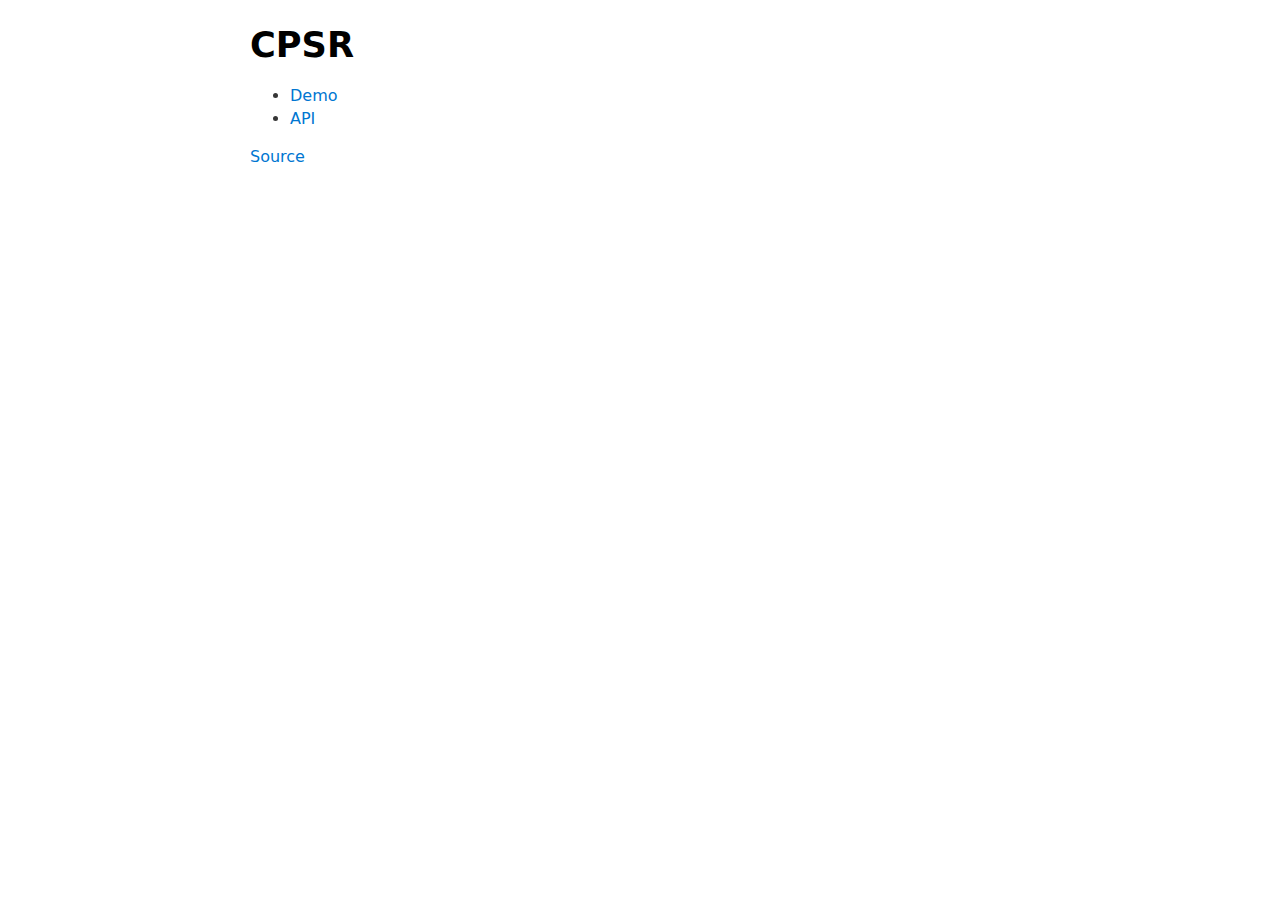
<file: docs/index.html>
<!DOCTYPE html>
<html>
<head>
  <meta charset="utf-8" />
  <meta http-equiv="content-type" content="text/html" />
  <meta name="viewport" content="width=device-width,initial-scale=1, minimum-scale=1, maximum-scale=1, user-scalable=no, viewport-fit=cover" />
  <title>CPSR</title>
  <link href="./asset/style.css" rel="stylesheet" />
</head>
<body>
  <header>
    <h1>CPSR</h1>
  </header>
  <main>
    <ul>
      <li><a href="./demo/index.html">Demo</a></li>
      <li><a href="./api.html">API</a></li>
    </ul>
  </main>
  <footer>
    <p><a href="https://github.com/jlongyam/cpsr">Source</a></p>
  </footer>
</body>
</html>
</file>
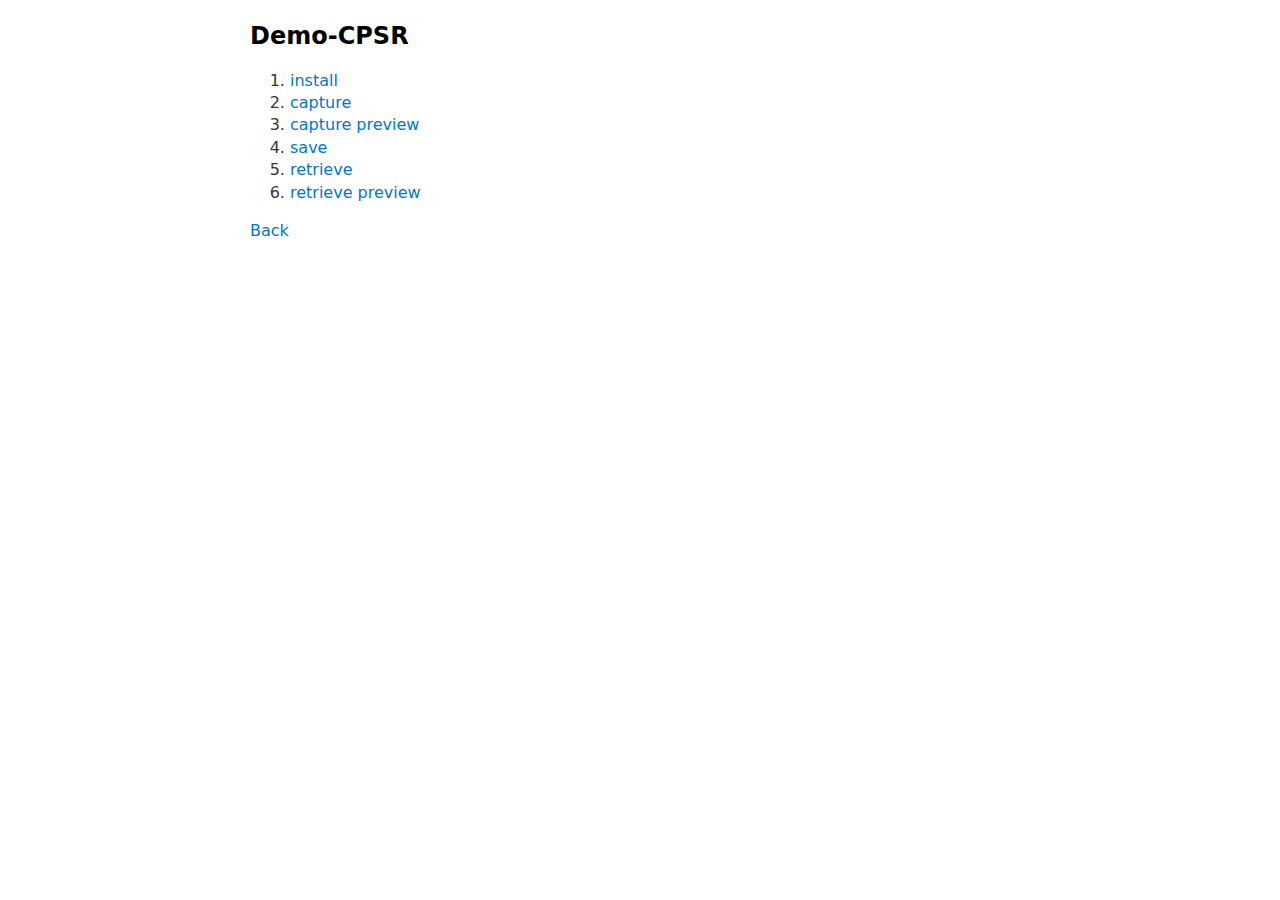
<file: docs/demo/index.html>
<!DOCTYPE html>
<html>
<head>
  <meta charset="utf-8" />
  <meta http-equiv="content-type" content="text/html" />
  <meta name="viewport" content="width=device-width,initial-scale=1, minimum-scale=1, maximum-scale=1, user-scalable=no, viewport-fit=cover" />
  <title>Demo</title>
  <link href="../asset/style.css" rel="stylesheet" />
  <link href="../asset/demo.css" rel="stylesheet" />
</head>
<body>
  <header>
    <h2>Demo-CPSR</h2>
  </header>
  <main>
    <ol>
      <li><a href="./1_install.html">install</a></li>
      <li><a href="./2_capture.html">capture</a></li>
      <li><a href="./3_capture_preview.html">capture preview</a></li>
      <li><a href="./4_save.html">save</a></li>
      <li><a href="./5_retrieve.html">retrieve</a></li>
      <li><a href="./6_retrieve_preview.html">retrieve preview</a></li>
    </ol>
  </main>
  <footer>
     <p><a href="../index.html">Back</a></p>
  </footer>
</body>
</html>
</file>
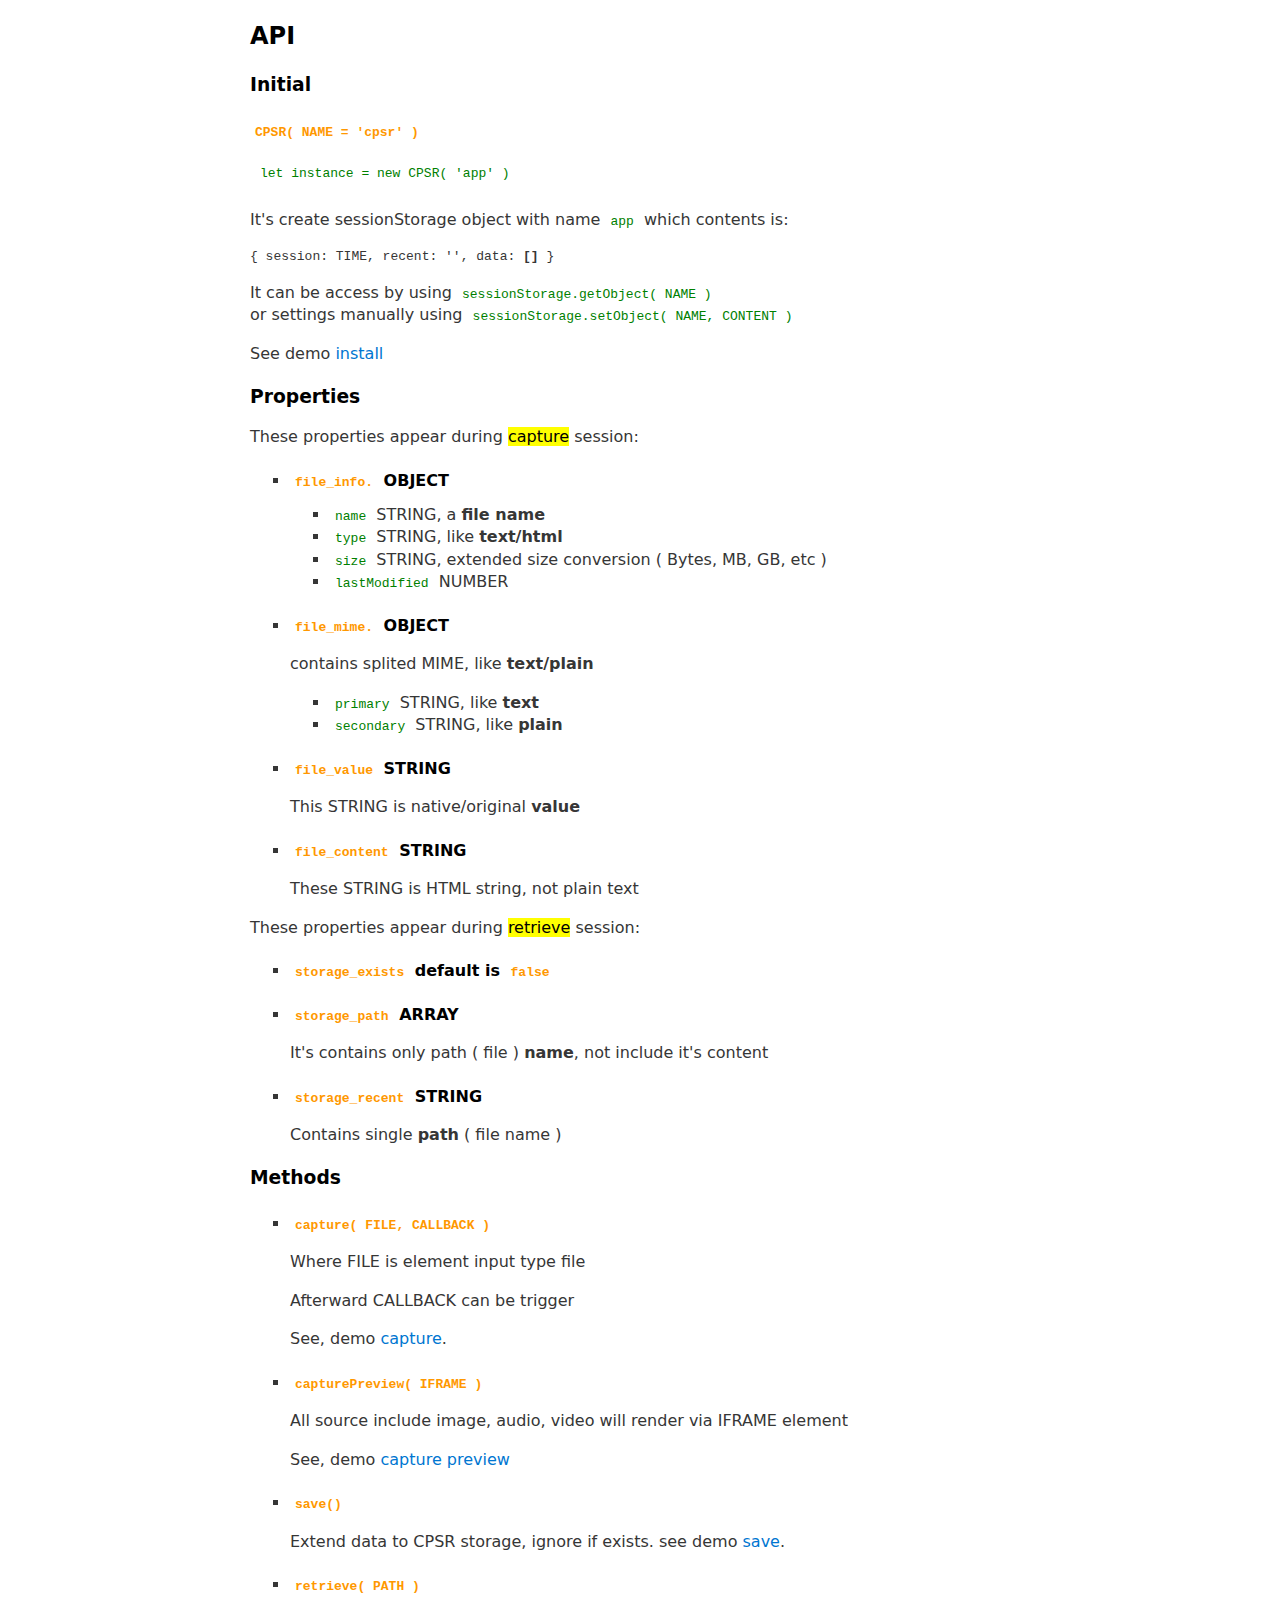
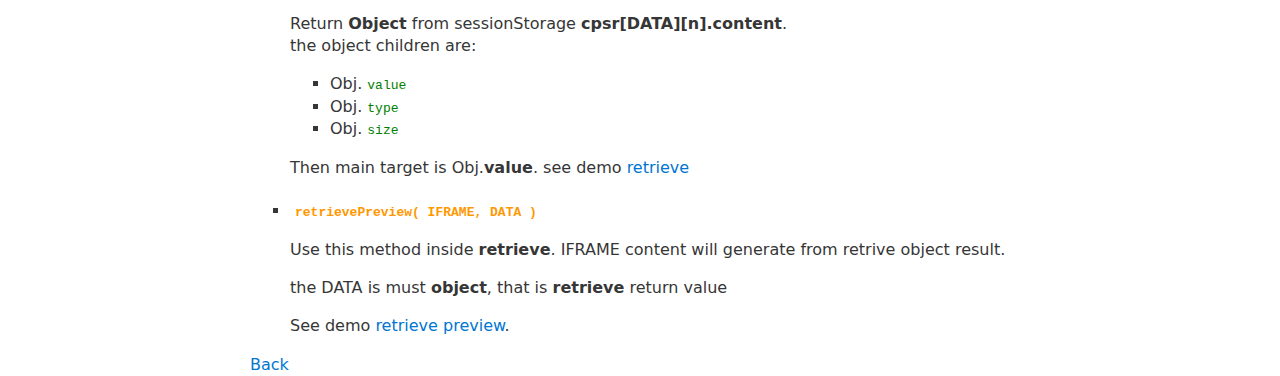
<file: docs/api.html>
<!DOCTYPE html>
<html>
<head>
  <meta charset="utf-8" />
  <meta http-equiv="content-type" content="text/html" />
  <meta name="viewport" content="width=device-width,initial-scale=1, minimum-scale=1, maximum-scale=1, user-scalable=no, viewport-fit=cover" />
  <title>API</title>
  <link href="./asset/style.css" rel="stylesheet" />
  <link href="./asset/api.css" rel="stylesheet" />
</head>
<body>
  <header>
    <h2>API</h2>
  </header>
  <main>
    <section>
      <h3>Initial</h3>
      <h4><code>CPSR( NAME = 'cpsr' )</code></h4>
      <pre><code>let instance = new CPSR( 'app' )</code></pre>
      <p>It's create sessionStorage object with name <code>app</code> which contents is:</p>
      <pre>{ session: TIME, recent: '', data: <b>[]</b> }</pre>
      <p>
        It can be access by using <code>sessionStorage.getObject( NAME )</code><br />
        or settings manually using <code>sessionStorage.setObject( NAME, CONTENT )</code>
      </p>
      <p>See demo <a href="./demo/1_install.html">install</a></p>
    </section>
    <section>
      <h3>Properties</h3>
      <p>These properties appear during <mark>capture</mark> session:</p>
      <ul>
        <li>
          <h4><code>file_info.</code> OBJECT</h4>
          <ul>
            <li><code>name</code> STRING, a <b>file name</b></li>
            <li><code>type</code> STRING, like <b>text/html</b></li>
            <li><code>size</code> STRING, extended size conversion ( Bytes, MB, GB, etc )</li>
            <li><code>lastModified</code> NUMBER</li>
          </ul>
        </li>
        <li>
          <h4><code>file_mime.</code> OBJECT</h4>
          <p>contains splited MIME, like <b>text/plain</b></p>
          <ul>
            <li><code>primary</code> STRING, like <b>text</b></li>
            <li><code>secondary</code> STRING, like <b>plain</b></li>
          </ul>
        </li>
        <li>
          <h4><code>file_value</code> STRING</h4>
          <p>This STRING is native/original <b>value</b></p>
        </li>
        <li>
          <h4><code>file_content</code> STRING</h4>
          <p>These STRING is HTML string, not plain text</p>
        </li>
      </ul>
      <p>These properties appear during <mark>retrieve</mark> session:</p>
      <ul>
        <li><h4><code>storage_exists</code> default is <code>false</code></h4></li>
        <li>
          <h4><code>storage_path</code> ARRAY</h4>
          <p>It's contains only path ( file ) <b>name</b>, not include it's content</p>
        </li>
        <li>
          <h4><code>storage_recent</code> STRING</h4>
          <p>Contains single <b>path</b> ( file name )</p>
        </li>
      </ul>
    </section>
    <section>
      <h3>Methods</h3>
      <ul>
        <li>
          <h4><code>capture( FILE, CALLBACK )</code></h4>
          <p>Where FILE is element input type file</p>
          <p>Afterward CALLBACK can be trigger</p>
          <p>See, demo <a href="./demo/2_capture.html">capture</a>.</p>
        </li>
        <li>
          <h4><code>capturePreview( IFRAME )</code></h4>
          <p>All source include image, audio, video will render via IFRAME element</p>
          <p>See, demo <a href="./demo/3_capture_preview.html">capture preview</a></p>
        </li>
        <li>
          <h4><code>save()</code></h4>
          <p>Extend data to CPSR storage, ignore if exists. see demo <a href="./demo/4_save.html">save</a>.<br /></p>
        </li>
        <li>
          <h4><code>retrieve( PATH )</code></h4>
          <p>
            Return <b>Object</b> from sessionStorage <b>cpsr[DATA][n].content</b>.<br />
            the object children are:
          </p>
          <ul>
            <li>Obj.<code>value</code></li>
            <li>Obj.<code>type</code></li>
            <li>Obj.<code>size</code></li>
          </ul>
          <p>Then main target is Obj.<b>value</b>. see demo <a href="./demo/5_retrieve.html">retrieve</a></p>
        </li>
        <li>
          <h4><code>retrievePreview( IFRAME, DATA )</code></h4>
          <p>Use this method inside <b>retrieve</b>. IFRAME content will generate from retrive object result.</p>
          <p>the DATA is must <b>object</b>, that is <b>retrieve</b> return value</p>
          <p>See demo <a href="./demo/6_retrieve_preview.html">retrieve preview</a>.</p>
        </li>
      </ul>
    </section>  
  </main>
  <footer>
     <p><a href="./index.html">Back</a></p>
  </footer>
</body>
</html>
</file>
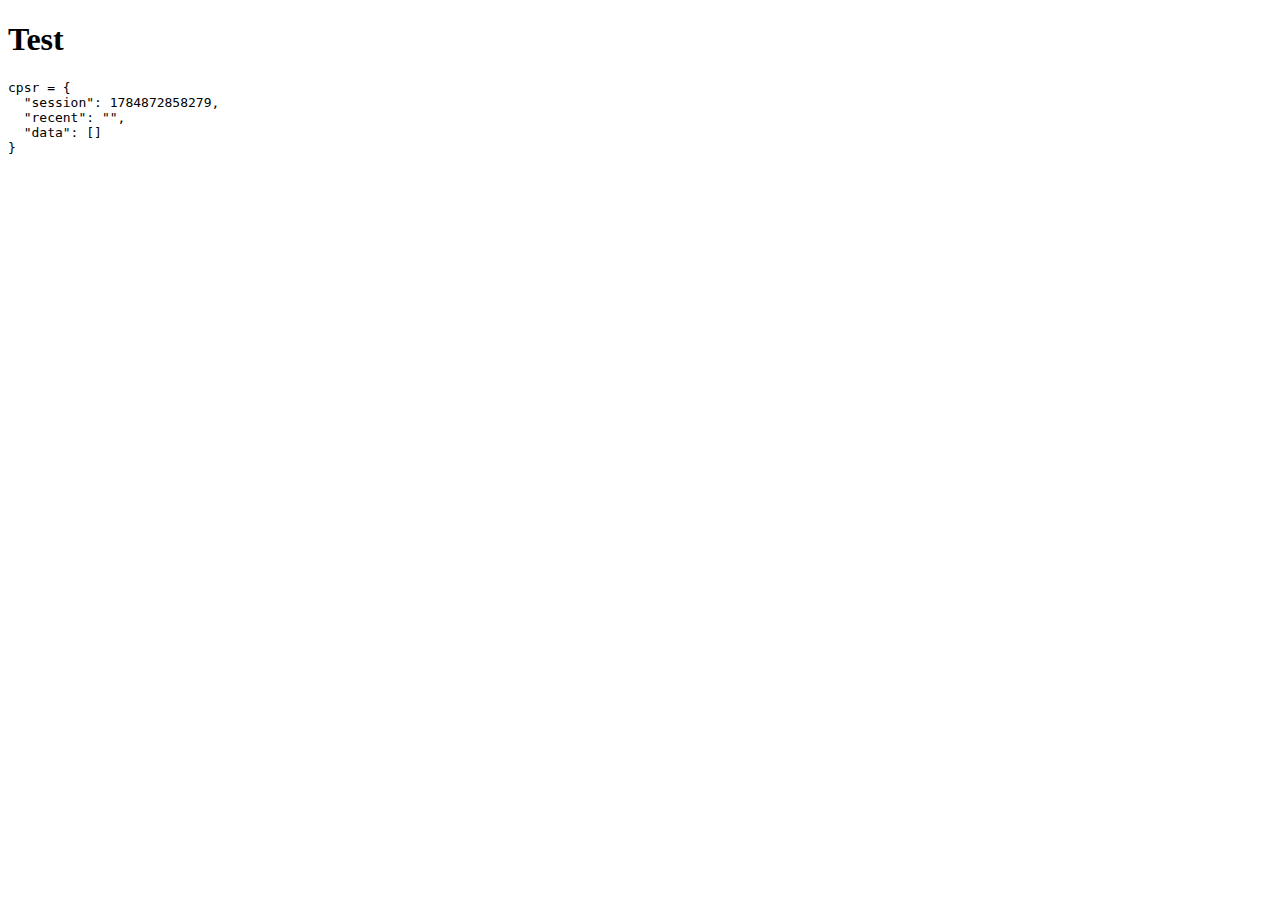
<file: src/cpsr.test.html>
<!DOCTYPE html>
<html>
<head>
  <meta charset="utf-8" />
  <meta http-equiv="content-type" content="text/html" />
  <meta name="viewport" content="width=device-width,initial-scale=1, minimum-scale=1, maximum-scale=1, user-scalable=no, viewport-fit=cover" />
  <title>Test</title>
  <script src="../dist/cpsr.min.js"></script>
</head>
<body>
  <h1>Test</h1>
  <pre id="output"></pre>
  <script>
    var cpsr = new CPSR
    let obj = sessionStorage.getObject('cpsr')
    output.textContent = `${ cpsr.name } = ${ JSON.stringify( obj,0,2 ) }`
  </script>
</body>
</html>
</file>
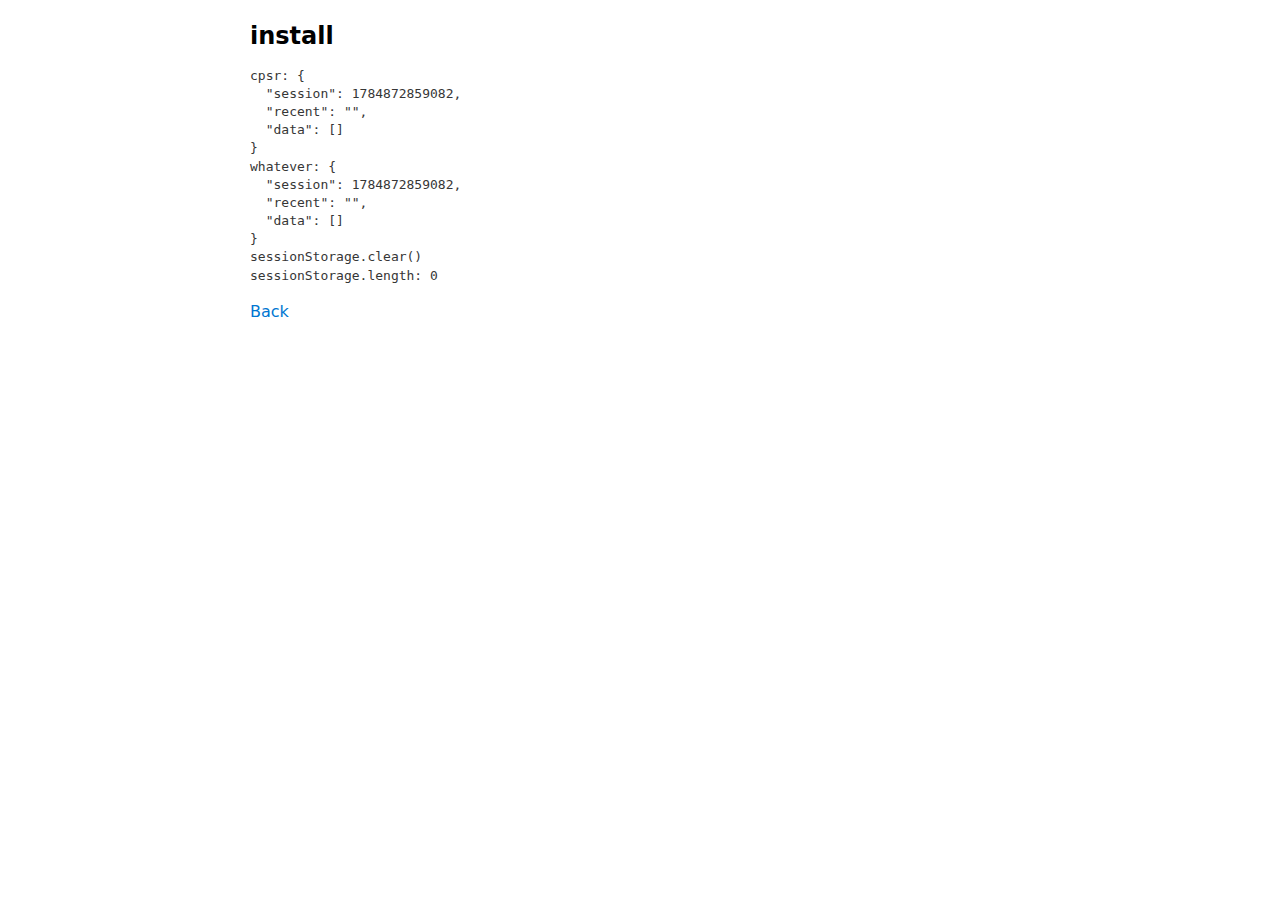
<file: docs/demo/1_install.html>
<!DOCTYPE html>
<html>
<head>
  <meta charset="utf-8" />
  <meta http-equiv="content-type" content="text/html" />
  <meta name="viewport" content="width=device-width,initial-scale=1, minimum-scale=1, maximum-scale=1, user-scalable=no, viewport-fit=cover" />
  <title>install</title>
  <link href="../asset/style.css" rel="stylesheet" />
  <script src="../asset/dependency.js"></script>
  <script src="../asset/main.js"></script>
</head>
<body>
  <header>
    <h2>install</h2>
  </header>
  <main>
    <pre id="output"></pre>
  </main>
  <footer>
    <p><a href="./index.html">Back</a></p>
  </footer>
  <script>
    var cpsr = new CPSR
    output.textContent = `${ cpsr.name }: ${ JSON.stringify( sessionStorage.getObject( 'cpsr' ),0,2 ) }`
    var instance = new CPSR( 'whatever' )
    output.textContent += `\n${ instance.name }: ${ JSON.stringify( sessionStorage.getObject( 'whatever' ),0,2 ) }`
    sessionStorage.clear()
    output.textContent += `\nsessionStorage.clear()\nsessionStorage.length: ${ sessionStorage.length }`
  </script>
</body>
</html>
</file>
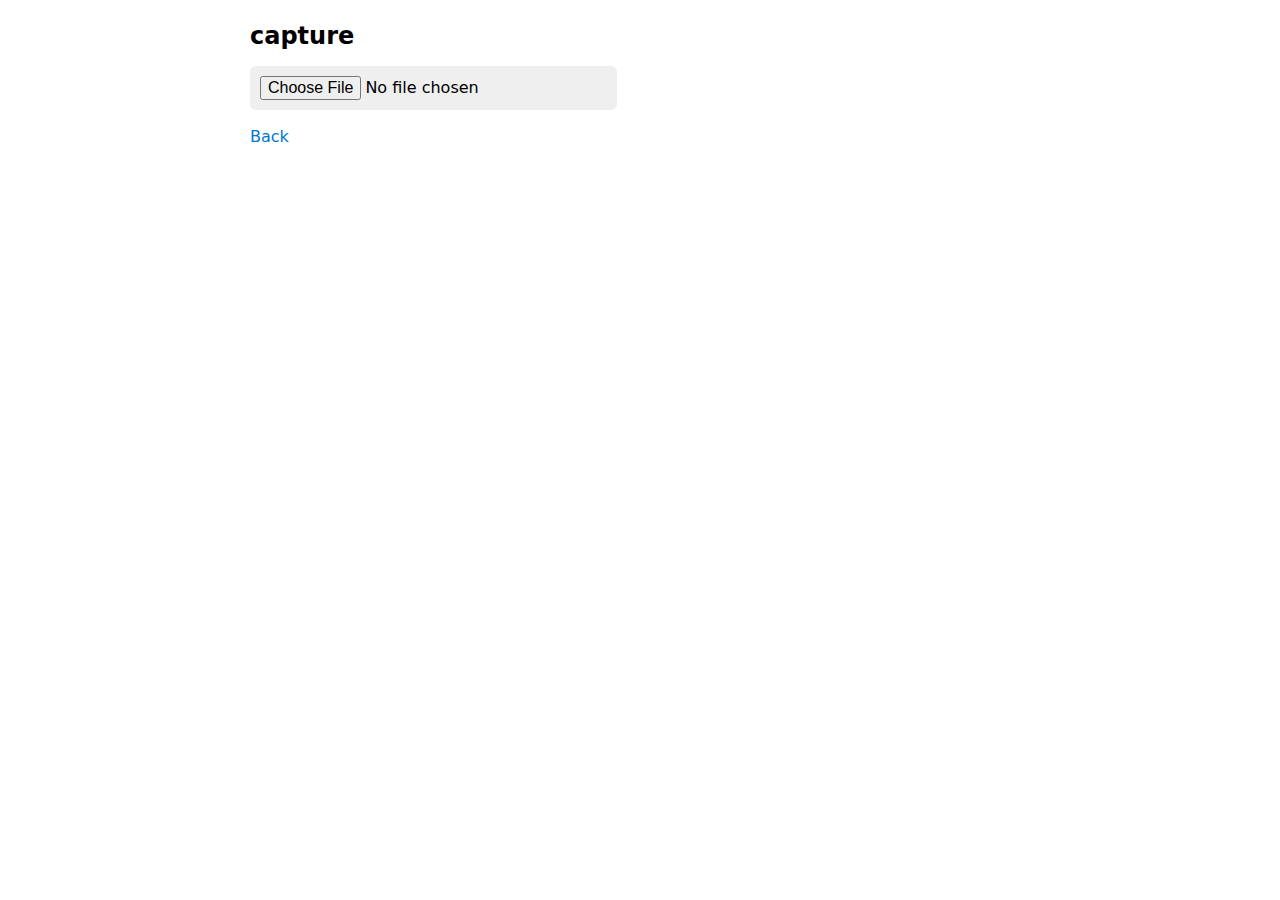
<file: docs/demo/2_capture.html>
<!DOCTYPE html>
<html>
<head>
  <meta charset="utf-8" />
  <meta http-equiv="content-type" content="text/html" />
  <meta name="viewport" content="width=device-width,initial-scale=1, minimum-scale=1, maximum-scale=1, user-scalable=no, viewport-fit=cover" />
  <title>capture</title>
  <link href="../asset/style.css" rel="stylesheet" />
   <link href="../asset/demo.css" rel="stylesheet" />
  <script src="../asset/dependency.js"></script>
  <script src="../asset/main.js"></script>
</head>
<body>
  <header>
    <h2>capture</h2>
  </header>
  <main>
    <input type="file" id="file" />
    <div class="box" id="result" hidden>
      <h3>result</h3>
      <h4>info</h4>
      <pre id="result_info"></pre>
      <h4>value</h4>
      <textarea id="result_output"></textarea>
      <h4>mime</h4>
      <pre id="result_mime"></pre>
    </div>
  </main>
  <footer>
    <p><a href="./index.html">Back</a></p>
  </footer>
  <script>
    var cpsr = new CPSR
    cpsr.capture( file, ()=> {
      result.removeAttribute( 'hidden' )
      result_info.textContent = JSON.stringify( cpsr.file_info,0,2 )
      result_output.value = cpsr.file_value
      result_mime.textContent = JSON.stringify( cpsr.file_mime,0,2 )
    })
  </script>
</body>
</html>
</file>
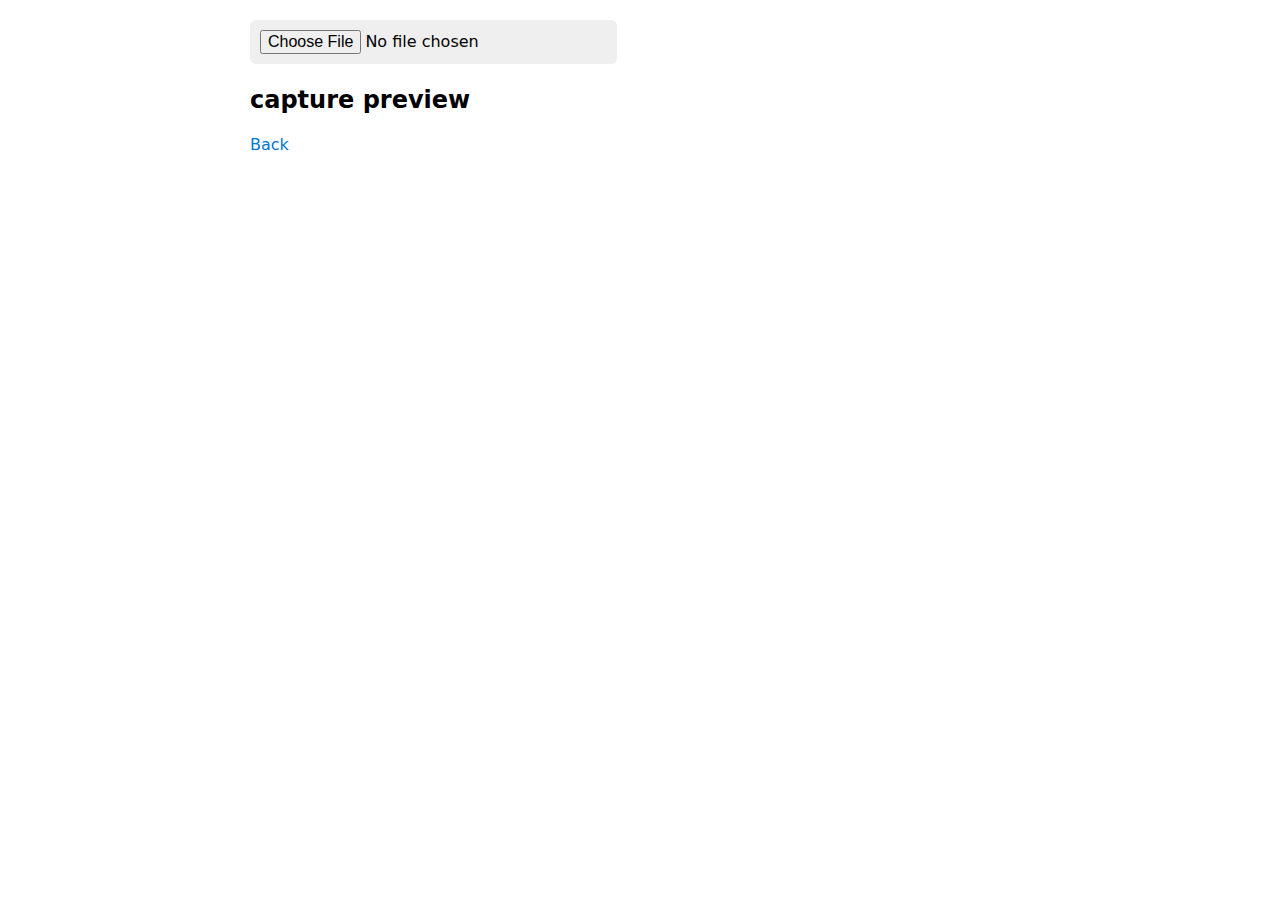
<file: docs/demo/3_capture_preview.html>
<!DOCTYPE html>
<html>
<head>
  <meta charset="utf-8" />
  <meta http-equiv="content-type" content="text/html" />
  <meta name="viewport" content="width=device-width,initial-scale=1, minimum-scale=1, maximum-scale=1, user-scalable=no, viewport-fit=cover" />
  <title>capture preview</title>
  <link href="../asset/style.css" rel="stylesheet" />
   <link href="../asset/demo.css" rel="stylesheet" />
  <script src="../asset/dependency.js"></script>
  <script src="../asset/main.js"></script>
</head>
<body>
  <header>
    <input type="file" id="file" />
  </header>
  <h2>capture preview</h2>
  <main>
    <div class="box" id="result" hidden>
      <h3>result</h3>
      <h4>info</h4>
      <pre id="result_info"></pre>
      <h4>value</h4>
      <textarea id="result_output"></textarea>
      <h4>mime</h4>
      <pre id="result_mime"></pre>
    </div>
    <div class="box" id="preview" hidden>
      <h3>preview</h3>
      <iframe id="preview_result"></iframe>
    </div>
  </main>
  <footer>
    <p><a href="./index.html">Back</a></p>
  </footer>
  <script>
    var cpsr = new CPSR
    cpsr.capture( file, ()=> {
      result.removeAttribute( 'hidden' )
      result_info.textContent = JSON.stringify( cpsr.file_info,0,2 )
      result_output.value = cpsr.file_value
      result_mime.textContent = JSON.stringify( cpsr.file_mime,0,2 )
      // preview
      preview.removeAttribute( 'hidden' )
      cpsr.capturePreview( preview_result )
    })
  </script>
</body>
</html>
</file>
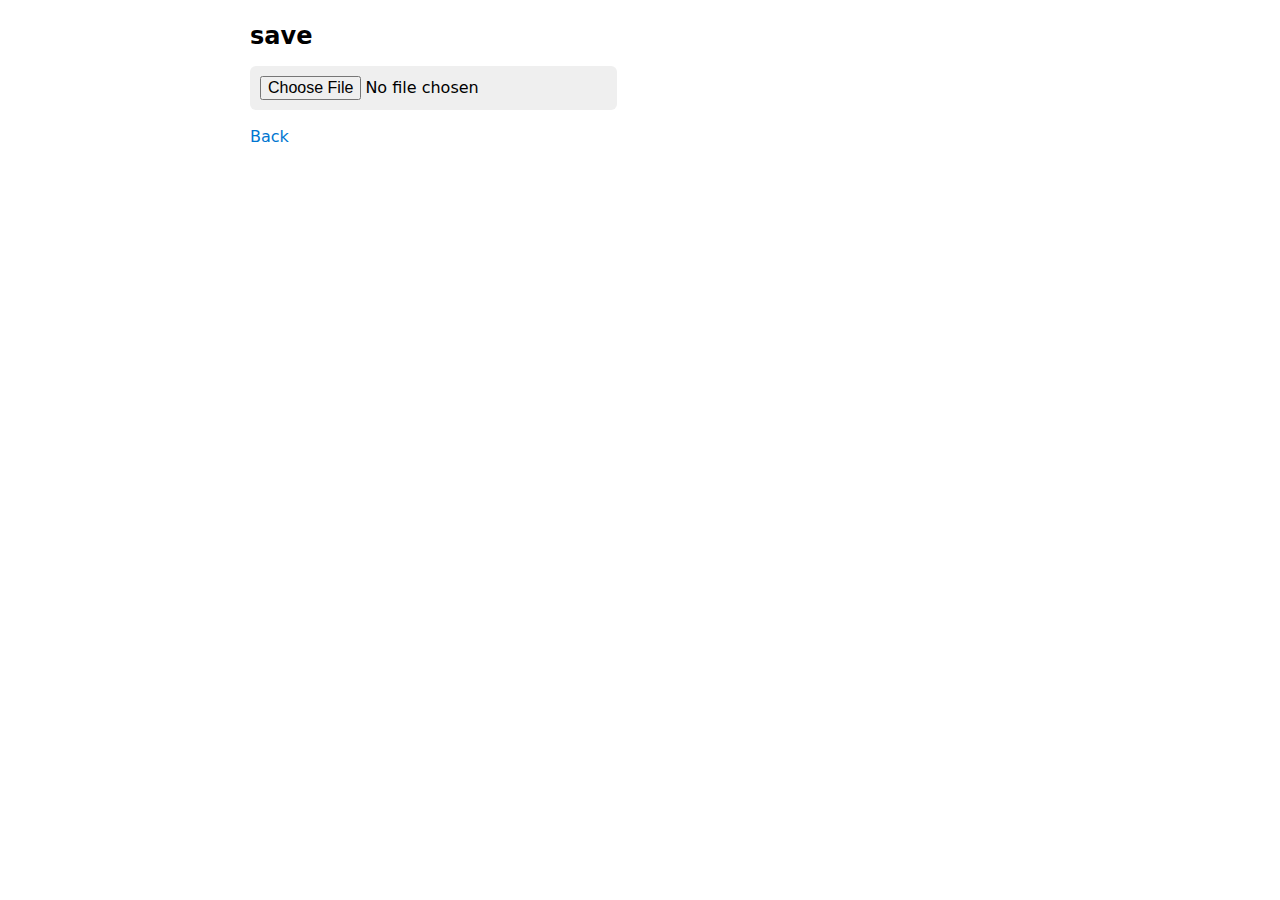
<file: docs/demo/4_save.html>
<!DOCTYPE html>
<html>
<head>
  <meta charset="utf-8" />
  <meta http-equiv="content-type" content="text/html" />
  <meta name="viewport" content="width=device-width,initial-scale=1, minimum-scale=1, maximum-scale=1, user-scalable=no, viewport-fit=cover" />
  <title>save</title>
  <link href="../asset/style.css" rel="stylesheet" />
   <link href="../asset/demo.css" rel="stylesheet" />
  <script src="../asset/dependency.js"></script>
  <script src="../asset/main.js"></script>
</head>
<body>
  <header>
    <h2>save</h2>
  </header>
  <main>
    <input type="file" id="file" />
    <div class="box" id="result" hidden>
      <h3>result</h3>
      <h4>value</h4>
      <textarea id="result_output"></textarea>
    </div>
    <div class="box" id="save" hidden>
      <button id="save_button">save</button>
      <div id="info" hidden>
        <h4>info</h4>
        <pre id="save_info"></pre>
      </div>
    </div>
  </main>
  <footer>
    <p><a href="./index.html">Back</a></p>
  </footer>
  <script>
    var cpsr = new CPSR
    cpsr.capture( file, ( value, mime )=> {
      result.removeAttribute( 'hidden' )
      result_output.value = value
      save.removeAttribute( 'hidden' )
    })
    save_button.addEventListener( 'click', ()=> {
      info.removeAttribute( 'hidden' )
      cpsr.save()
      save_info.textContent = JSON.stringify( sessionStorage.getObject( 'cpsr'),0,2 )
    })
  </script>
</body>
</html>
</file>
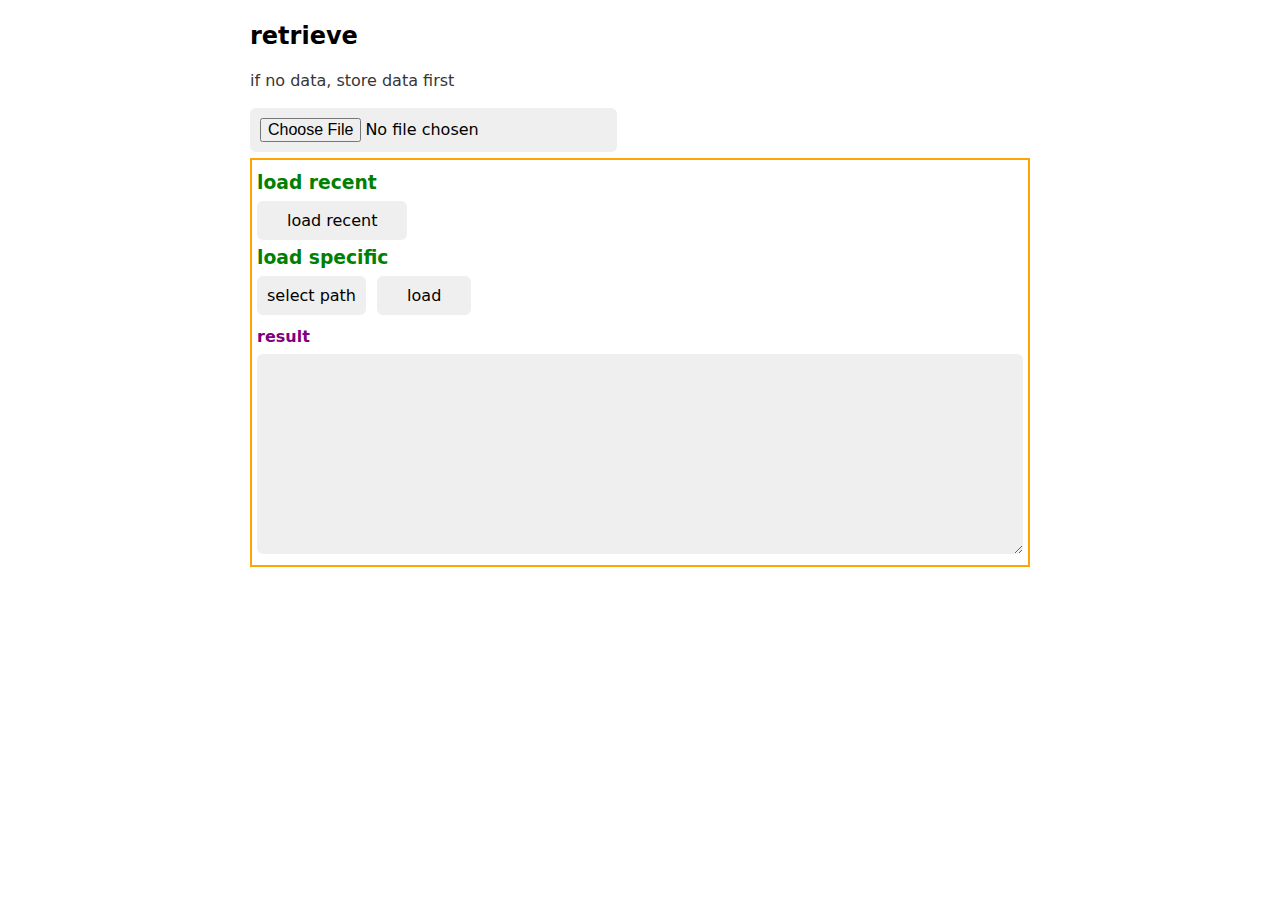
<file: docs/demo/5_retrieve.html>
<!DOCTYPE html>
<html>
<head>
  <meta charset="utf-8" />
  <meta http-equiv="content-type" content="text/html" />
  <meta name="viewport" content="width=device-width,initial-scale=1, minimum-scale=1, maximum-scale=1, user-scalable=no, viewport-fit=cover" />
  <title>retrieve</title>
  <link href="../asset/style.css" rel="stylesheet" />
   <link href="../asset/demo.css" rel="stylesheet" />
  <script src="../asset/dependency.js"></script>
  <script src="../asset/main.js"></script>
</head>
<body>
  <h2>retrieve</h2>
  <p>if no data, store data first</p>
  <input type="file" id="file" />
  <div class="box" id="save" hidden>
    <button id="save_button">save</button>
    <pre id="save_info" hidden style="margin-top: 5px"></pre>
  </div>
  <div class="box" id="retrieve">
    <div>
      <h3>load recent</h3>
      <button id="retrieve_button_recent">load recent</button>
      <label id="retrieve_label_recent" hidden></label>
    </div>
    <div>
      <h3>load specific</h3>
      <select id="retrieve_option"><option selected disabled>select path</option></select>
      <button id="retrieve_button">load</button>
    </div>    
    <div id="retrieve_result">
      <h4>result</h4>
      <textarea id="retrieve_textarea"></textarea>
      <pre id="retrieve_meta" hidden></pre>
    </div>
  </div>
  <script>
    var cpsr = new CPSR
    cpsr.capture( file, ()=> {
      save.removeAttribute( 'hidden' )
    })
    save_button.addEventListener( 'click', ()=> {
      cpsr.save()
      if( !cpsr.storage_exists ) {
        save_info.removeAttribute( 'hidden' )
        save_info.textContent = '"' + cpsr.file_info.name + '" saved'
        colect_option()
      }
      else {
        save_info.removeAttribute( 'hidden' )
        save_info.textContent = '"' + cpsr.file_info.name + '" is exists'
      }
    })
    retrieve_button_recent.addEventListener( 'click', ()=> {
      let content = cpsr.retrieve()
      if( type(content) != 'undefined' ) {
        retrieve_textarea.value = content.value
        retrieve_meta.removeAttribute( 'hidden' )
        retrieve_meta.textContent = 'type: ' + content.type + '\nsize: ' + content.size
        retrieve_label_recent.removeAttribute( 'hidden' )
        let recent = cpsr.storage_recent
        retrieve_label_recent.textContent = '"' + recent + '"'
      }
    })
    retrieve_button.addEventListener( 'click', ()=> {
      if( retrieve_option.value != 'select path' ) {
        let content = cpsr.retrieve( retrieve_option.value )
        retrieve_textarea.value = content.value
        retrieve_meta.removeAttribute( 'hidden' )
        retrieve_meta.textContent = 'type: ' + content.type + '\nsize: ' + content.size
        retrieve_label_recent.setAttribute( 'hidden', '' )
      }
    })
    function colect_option() {
      let arr = cpsr.storage_path
      retrieve_option.innerHTML = '<option selected disabled>select path</option>'
      arr.forEach(( val )=> {
        retrieve_option.innerHTML += '<option>'+val+'</option>'
      })
    }
    colect_option()
  </script>
</body>
</html>
</file>
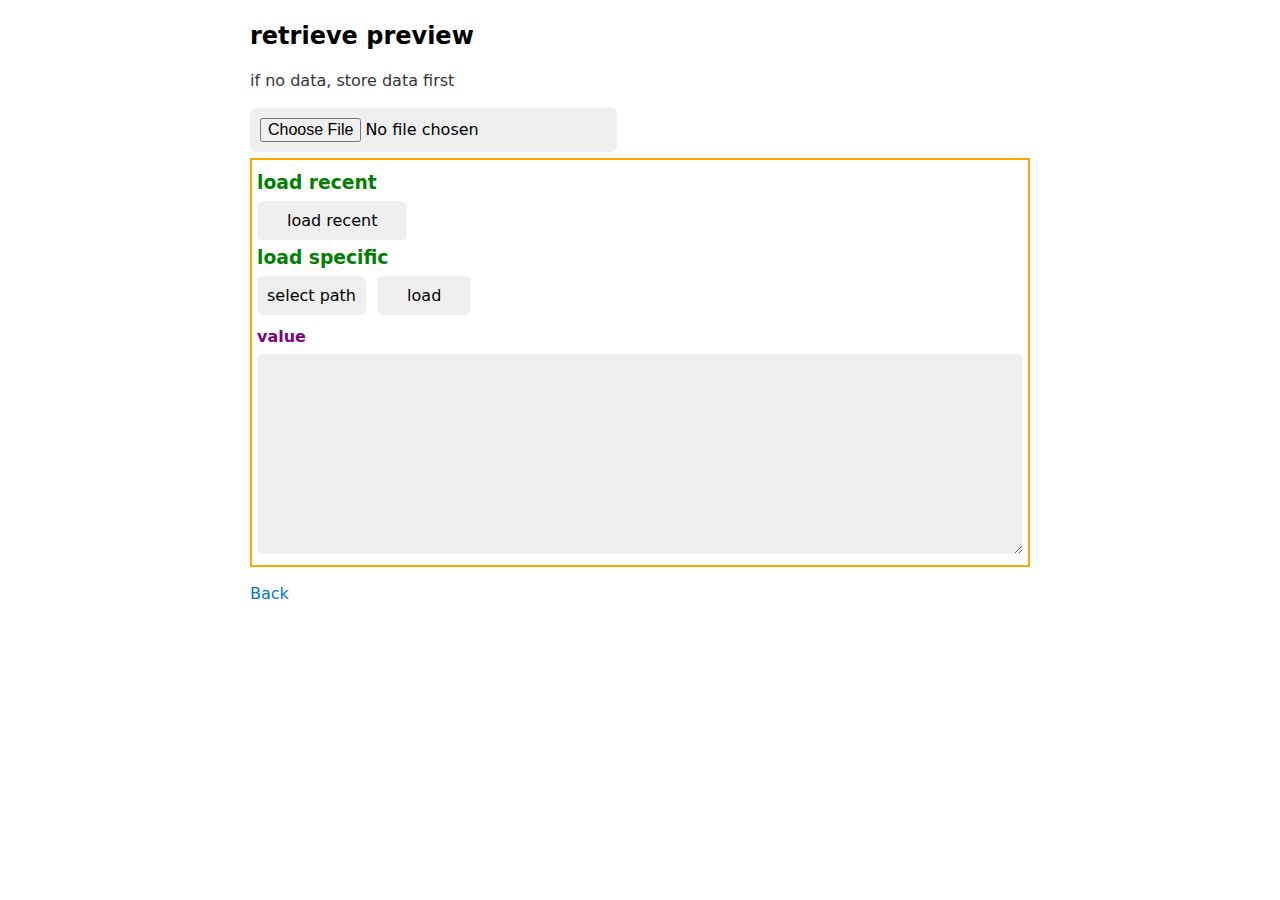
<file: docs/demo/6_retrieve_preview.html>
<!DOCTYPE html>
<html>
<head>
  <meta charset="utf-8" />
  <meta http-equiv="content-type" content="text/html" />
  <meta name="viewport" content="width=device-width,initial-scale=1, minimum-scale=1, maximum-scale=1, user-scalable=no, viewport-fit=cover" />
  <title>retrieve preview</title>
  <link href="../asset/style.css" rel="stylesheet" />
  <link href="../asset/demo.css" rel="stylesheet" />
  <script src="../asset/dependency.js"></script>
  <script src="../asset/main.js"></script>
</head>
<body>
  <header>
    <h2>retrieve preview</h2>
  </header>
  <main>
    <p>if no data, store data first</p>
    <input type="file" id="file" />
    <div class="box" id="save" hidden>
      <button id="save_button">save</button>
      <pre id="save_info" hidden style="margin-top: 5px"></pre>
    </div>
    <div class="box" id="retrieve">
      <div>
        <h3>load recent</h3>
        <button id="retrieve_button_recent">load recent</button>
        <label id="retrieve_label_recent" hidden></label>
      </div>
      <div>
        <h3>load specific</h3>
        <select id="retrieve_option"><option selected disabled>select path</option></select>
        <button id="retrieve_button">load</button>
      </div>    
      <div id="retrieve_result">
        <h4>value</h4>
        <textarea id="retrieve_textarea"></textarea>
        <pre id="retrieve_meta" hidden></pre>
      </div>
    </div>
    <div class="box" id="preview" hidden>
      <h3>preview</h3>
      <iframe id="preview_result"></iframe>
    </div>
  </main>
  <footer>
    <p><a href="./index.html">Back</a></p>
  </footer>
  <script>
    var cpsr = new CPSR
    cpsr.capture( file, ()=> {
      save.removeAttribute( 'hidden' )
    })
    save_button.addEventListener( 'click', ()=> {
      cpsr.save()
      if( !cpsr.storage_exists ) {
        save_info.removeAttribute( 'hidden' )
        save_info.textContent = '"' + cpsr.file_info.name + '" saved'
        colect_option()
      }
      else {
        save_info.removeAttribute( 'hidden' )
        save_info.textContent = '"' + cpsr.file_info.name + '" is exists'
      }
    })
    retrieve_button_recent.addEventListener( 'click', ()=> {
      let content = cpsr.retrieve()
      if( type(content) != 'undefined' ) {
        retrieve_textarea.value = content.value
        retrieve_meta.removeAttribute( 'hidden' )
        retrieve_meta.textContent = 'type: ' + content.type + '\nsize: ' + content.size
        retrieve_label_recent.removeAttribute( 'hidden' )
        let recent = cpsr.storage_recent
        retrieve_label_recent.textContent = '"' + recent + '"'
        // preview
        preview.removeAttribute('hidden')
        cpsr.retrievePreview( preview_result, content )
      }
    })
    retrieve_button.addEventListener( 'click', ()=> {
      if( retrieve_option.value != 'select path' ) {
        let content = cpsr.retrieve( retrieve_option.value )
        retrieve_textarea.value = content.value
        retrieve_meta.removeAttribute( 'hidden' )
        retrieve_meta.textContent = 'type: ' + content.type + '\nsize: ' + content.size
        retrieve_label_recent.setAttribute( 'hidden', '' )
        // preview
        preview.removeAttribute('hidden')
        cpsr.retrievePreview( preview_result, content )
      }
    })
    function colect_option() {
      let arr = cpsr.storage_path
      retrieve_option.innerHTML = '<option selected disabled>select path</option>'
      arr.forEach(( val )=> {
        retrieve_option.innerHTML += '<option>'+val+'</option>'
      })
    }
    colect_option()
  </script>
</body>
</html>
</file>
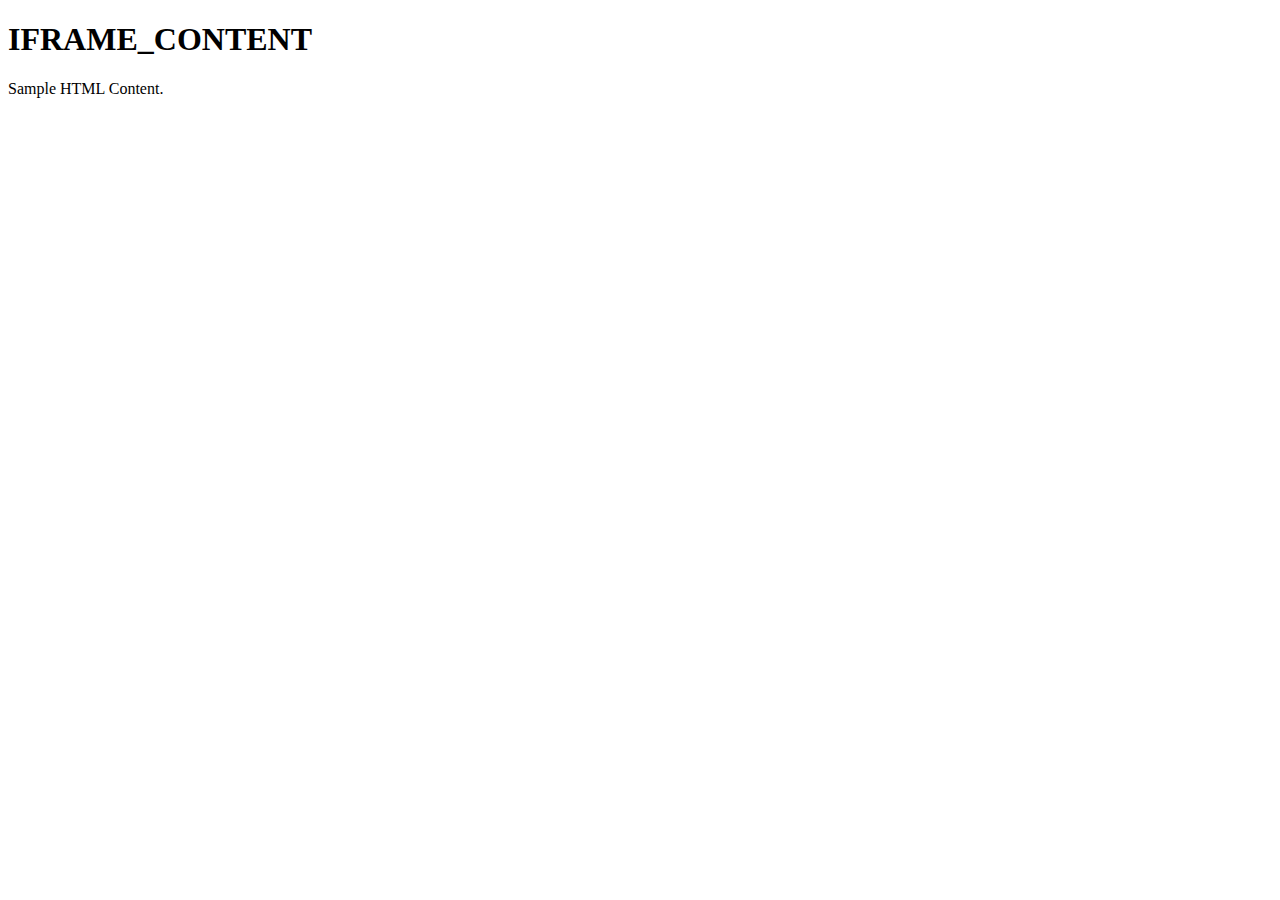
<file: docs/asset/sample/sample.html>
<!DOCTYPE html>
<html lang="en">
<head>
  <meta charset="utf-8" />
  <meta http-equiv="content-type" content="text/html" />
  <meta name="viewport" content="width=device-width,initial-scale=1" />
  <title>Sample</title>
</head>
<body>
  <article>
    <h1>IFRAME_CONTENT</h1>
    <p>Sample HTML Content.</p>
  </article>
</body>
</html>
</file>
<file: docs/asset/style.css>
@charset "UTF-8";
/*  based of water.css
    https://watercss.kognise.dev/
*/
:root {
  --color-background-1: #ffffff;
  --color-text-1: #363636;
  --color-bw: #000000;
  --color-background-2: #efefef;
  --color-background-3: #dddddd;
  --color-text-2: #949494;
  --color-text-3: #0076d1;
  --color-background-4: #d5d5d5;
  --color-background-5: #c4c4c4;
  }
@media ( prefers-color-scheme: dark ) {
  :root {
    --color-background-1: #202b38;
    --color-text-1: #dbdbdb;
    --color-bw: #ffffff;
    --color-background-2: #161f27;
    --color-background-3: #324759;
    --color-text-2: #a9a9a9;
    --color-text-3: #41adff;
    --color-background-4: #324759;
    --color-background-5: #415c73;
    }
  }
*, *:before, *:after {
  box-sizing: border-box;
  }
html {
  height: 100%;
  }
body {
  font-family: system-ui, -apple-system, BlinkMacSystemFont, 'Segoe UI', 'Roboto', 'Oxygen', 'Ubuntu', 'Cantarell', 'Fira Sans', 'Droid Sans', 'Helvetica Neue', sans-serif;
  line-height: 1.4;
  max-width: 800px;
  margin: 20px auto;
  padding: 0 10px;
  color: var(--color-text-1);
  background: var(--color-background-1);
  text-rendering: optimizeLegibility;
  }
button, input, textarea {
  transition: background-color 0.1s linear, border-color 0.1s linear, color 0.1s linear, box-shadow 0.1s linear, transform 0.1s ease;
  }
h1 {
  font-size: 2.2em;
  margin-top: 0;
  }
h1, h2, h3, h4, h5, h6 {
  margin-bottom: 12px;
  }
h1, h2, h3, h4, h5, h6, strong {
  color: var(--color-bw);
  }
h1, h2, h3, h4, h5, h6, b, strong, th {
  font-weight: 600;
  }
blockquote {
  border-left: 4px solid #0096bfab;
  margin: 1.5em 0em;
  padding: 0.5em 1em;
  font-style: italic;
  }
blockquote > footer {
  margin-top: 10px;
  font-style: normal;
  }
blockquote cite {
  font-style: normal;
  }
address {
  font-style: normal;
  }
a[href^='mailto']::before {
  content: '📧 ';
  }
a[href^='tel']::before {
  content: '📞 ';
  }
a[href^='sms']::before {
  content: '💬 ';
  }
button, input[type='submit'], input[type='button'], input[type='checkbox'] {
  cursor: pointer;
  }
input:not([type='checkbox']):not([type='radio']), select {
  display: block;
  }
input, select, button, textarea {
  color: var(--color-bw);
  background-color: var(--color-background-2);
  font-family: inherit;
  font-size: inherit;
  margin-right: 6px;
  margin-bottom: 6px;
  padding: 10px;
  border: none;
  border-radius: 6px;
  outline: none;
  }
input:not([type='checkbox']):not([type='radio']), select, button, textarea {
  -webkit-appearance: none;
  }
textarea {
  margin-right: 0;
  width: 100%;
  box-sizing: border-box;
  resize: vertical;
  }
button, input[type='submit'], input[type='button'] {
  padding-right: 30px;
  padding-left: 30px;
  }
button:hover, input[type='submit']:hover, input[type='button']:hover {
  background: var(--color-background-3);
  }
input:focus, select:focus, button:focus, textarea:focus {
  box-shadow: 0 0 0 2px #0096bfab;
  }
input[type='checkbox']:active, input[type='radio']:active, input[type='submit']:active, input[type='button']:active, button:active {
  transform: translateY(2px);
  }
input:disabled, select:disabled, button:disabled, textarea:disabled {
  cursor: not-allowed;
  opacity: .5;
  }
::-webkit-input-placeholder {
  color: var(--color-text-2);
  }
:-ms-input-placeholder {
  color: var(--color-text-2);
  }
::-ms-input-placeholder {
  color: var(--color-text-2);
  }
::placeholder {
  color: var(--color-text-2);
  }
a {
  text-decoration: none;
  color: var(--color-text-3);
  }
a:hover {
  text-decoration: underline;
  }
code, kbd {
  background: var(--color-background-2);
  color: var(--color-bw);
  padding: 5px;
  border-radius: 6px;
  }
pre > code {
  padding: 10px;
  display: block;
  overflow-x: auto;
  }
img {
  max-width: 100%;
  }
hr {
  border: none;
  border-top: 1px solid #dbdbdb;
  }
table {
  border-collapse: collapse;
  margin-bottom: 10px;
  width: 100%;
  }
td, th {
  padding: 6px;
  text-align: left;
  }
th {
  border-bottom: 1px solid #dbdbdb;
  }
tbody tr:nth-child(even) {
  background-color: var(--color-background-2);
  }
::-webkit-scrollbar {
  height: 10px;
  width: 10px;
  }
::-webkit-scrollbar-track {
  background: var(--color-background-2);
  border-radius: 6px;
  }
::-webkit-scrollbar-thumb {
  background: var(--color-background-4);
  border-radius: 6px;
  }
::-webkit-scrollbar-thumb:hover {
  background: var(--color-background-5);
  }
</file>
<file: docs/asset/demo.css>
body {
  padding-bottom: 50px;
  } 
h3 { color: green; }
h4 { color: purple; }
.box {
  border: 2px solid orange;
  padding: 5px;
  margin-bottom: 1em;
  }
  .box h3, .box h4 { margin: 5px 0; }
  .box pre {
    border: 2px solid gray;
    padding: 5px;
    margin: 0;
    overflow: auto;
    }
  .box textarea {
    margin: 0;
    pading: 5px;
    height: 200px;
    }
  .box iframe {
    border: 2px solid gray;
    width: 100%;
    height: 200px;
    }
  .box button { margin: 0; }
  .box input[type="text"], .box select { display: inline-block; }
</file>
<file: docs/asset/api.css>
h4 > code {
  background-color: inherit;
  color: #ff9800;
  }
dd {
  margin: 0;
  padding: 0 20px;
}
code { background-color: inherit; color: green; }
ul { list-style-type: square; }
</file>
